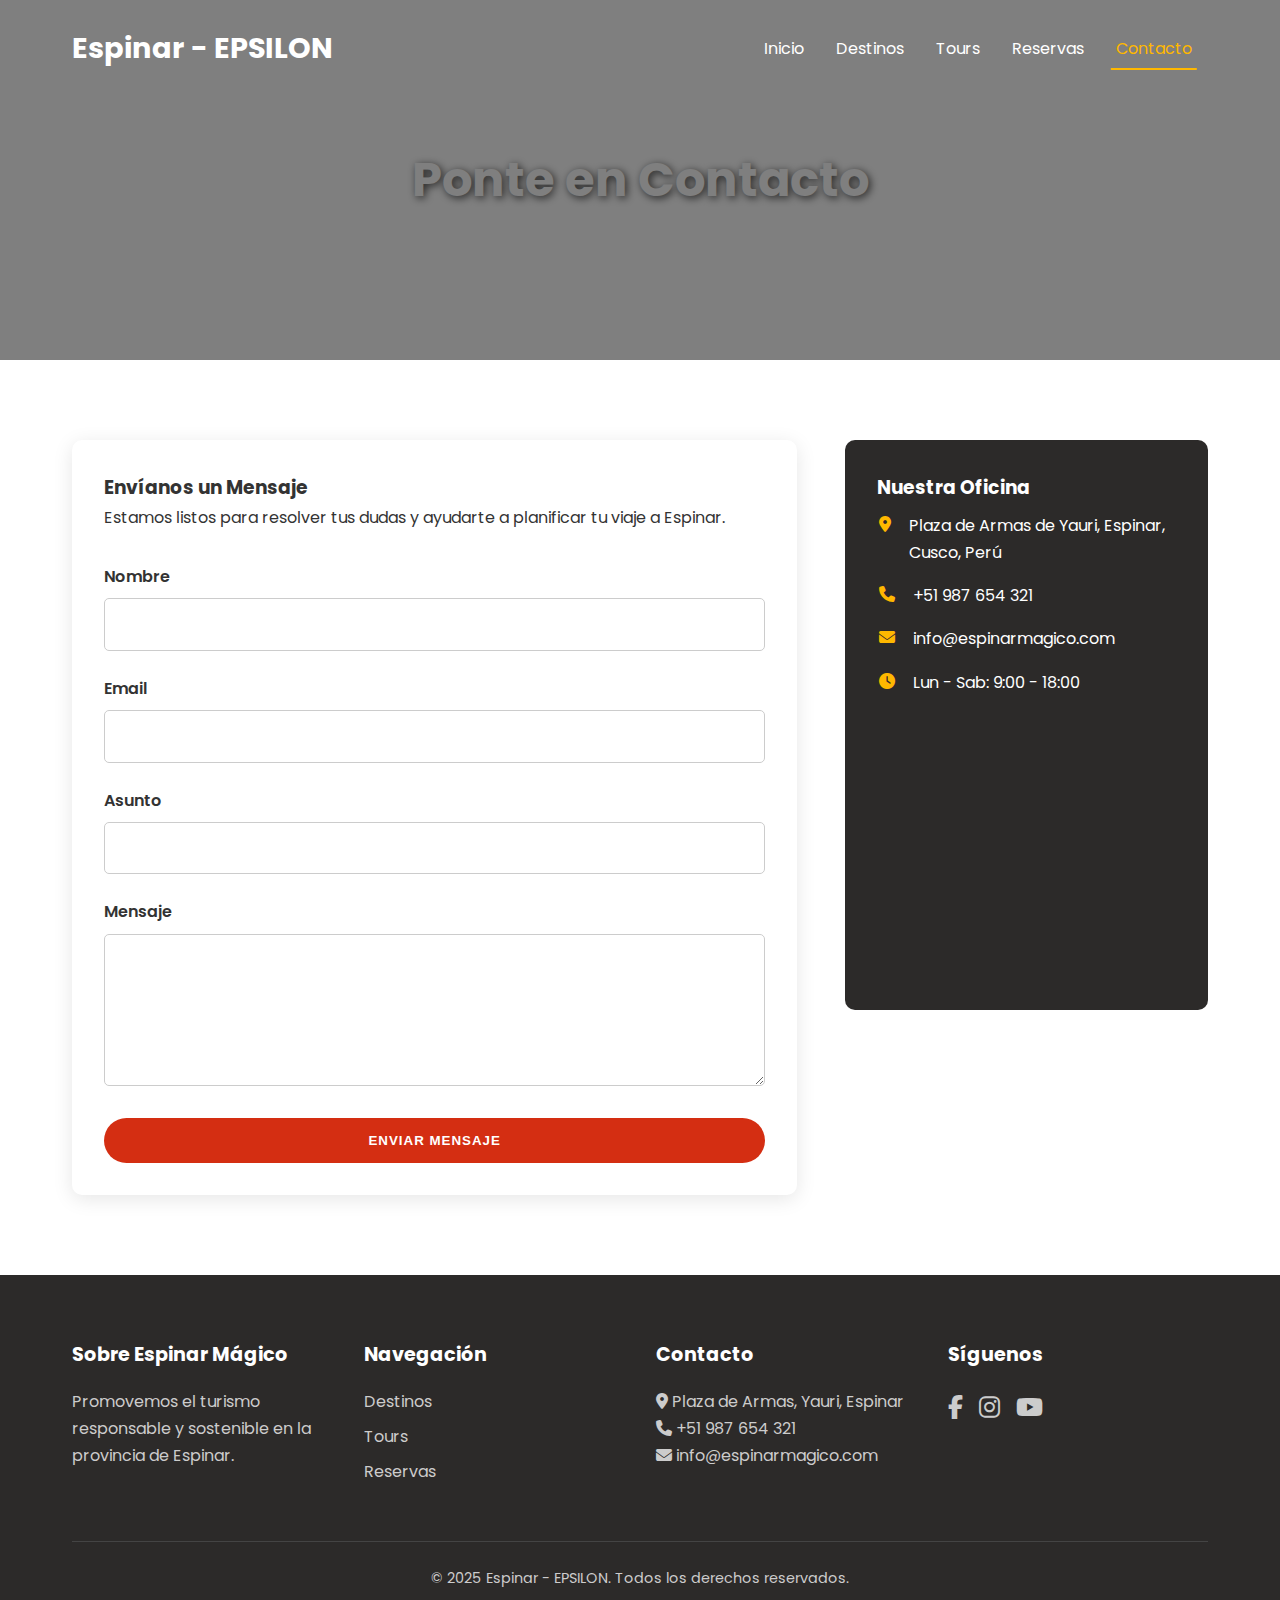
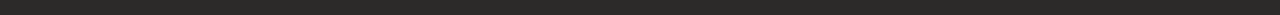
<file: contacto.html>
<!DOCTYPE html>
<html lang="es">
<head>
    <meta charset="UTF-8">
    <meta name="viewport" content="width=device-width, initial-scale=1.0">
    <title>Turismo Espinar | Corazón Altoandino de Cusco</title>
    <link rel="preconnect" href="https://fonts.googleapis.com">
    <link rel="preconnect" href="https://fonts.gstatic.com" crossorigin>
    <link href="https://fonts.googleapis.com/css2?family=Poppins:wght@300;400;600;700&display=swap" rel="stylesheet">
    <link rel="stylesheet" href="https://cdnjs.cloudflare.com/ajax/libs/font-awesome/6.5.2/css/all.min.css">
    <link rel="stylesheet" href="css/style.css">
</head>
<body>
    <header class="main-header" id="main-header">
        <div class="container">
            <a href="index.html" class="logo">Espinar - EPSILON</a>
            <nav class="main-nav" id="main-nav">
                <ul>
                    <li><a href="index.html">Inicio</a></li>
                    <li><a href="destinos.html">Destinos</a></li>
                    <li><a href="tours.html">Tours</a></li>
                    <li><a href="reservas.html">Reservas</a></li>
                    <li><a href="contacto.html" class="active">Contacto</a></li>
                </ul>
            </nav>
            <div class="hamburger-menu" id="hamburger-menu">
                <span class="bar"></span><span class="bar"></span><span class="bar"></span>
            </div>
        </div>
    </header>
    <main>
        <section class="page-hero" style="background-image: url('https://ensurago.com/wp/wp-content/uploads/2019/04/Fondo_Contactanos.jpg');">
            <h1>Ponte en Contacto</h1>
        </section>
        <section class="content-section">
            <div class="container">
                <div class="contact-grid">
                    <div class="contact-form">
                        <h3>Envíanos un Mensaje</h3>
                        <p>Estamos listos para resolver tus dudas y ayudarte a planificar tu viaje a Espinar.</p>
                        <form style="margin-top: 2rem;">
                            <div class="form-group"><label for="name">Nombre</label><input type="text" id="name" required></div>
                            <div class="form-group"><label for="email">Email</label><input type="email" id="email" required></div>
                            <div class="form-group"><label for="subject">Asunto</label><input type="text" id="subject" required></div>
                            <div class="form-group"><label for="message">Mensaje</label><textarea id="message" rows="5" required></textarea></div>
                            <button type="submit" class="btn btn-primary">Enviar Mensaje</button>
                        </form>
                    </div>
                    <div class="contact-info">
                        <h3>Nuestra Oficina</h3>
                        <p><i class="fas fa-map-marker-alt"></i> Plaza de Armas de Yauri, Espinar, Cusco, Perú</p>
                        <p><i class="fas fa-phone"></i> +51 987 654 321</p>
                        <p><i class="fas fa-envelope"></i> info@espinarmagico.com</p>
                        <p><i class="fas fa-clock"></i> Lun - Sab: 9:00 - 18:00</p>
                        <div class="map-container">
                            <iframe src="https://www.google.com/maps/embed?pb=!1m18!1m12!1m3!1d3856.551989092873!2d-71.4116584257125!3d-14.79469557007255!2m3!1f0!2f0!3f0!3m2!1i1024!2i768!4f13.1!3m3!1m2!1s0x9168971f11400263%3A0x2bd0c8413b827e69!2sPlaza%20de%20Armas%20de%20Yauri!5e0!3m2!1ses-419!2spe!4v1718674069359!5m2!1ses-419!2spe" allowfullscreen="" loading="lazy" referrerpolicy="no-referrer-when-downgrade"></iframe>
                        </div>
                    </div>
                </div>
            </div>
        </section>
    </main>

    <footer class="main-footer">
        <div class="container">
            <div class="footer-grid">
                <div><h4>Sobre Espinar Mágico</h4><p>Promovemos el turismo responsable y sostenible en la provincia de Espinar.</p></div>
                <div><h4>Navegación</h4><a href="destinos.html">Destinos</a><a href="tours.html">Tours</a><a href="reservas.html">Reservas</a></div>
                <div><h4>Contacto</h4><p><i class="fas fa-map-marker-alt"></i> Plaza de Armas, Yauri, Espinar</p><p><i class="fas fa-phone"></i> +51 987 654 321</p><p><i class="fas fa-envelope"></i> info@espinarmagico.com</p></div>
                <div><h4>Síguenos</h4><div class="social-links"><a href="https://www.facebook.com/rony.cristian.142"><i class="fab fa-facebook-f"></i></a><a href="https://www.facebook.com/rony.cristian.142"><i class="fab fa-instagram"></i></a><a href="https://www.facebook.com/rony.cristian.142"><i class="fab fa-youtube"></i></a></div></div>
            </div>
            <div class="footer-bottom"><p>© 2025 Espinar - EPSILON. Todos los derechos reservados.</p></div>
        </div>
    </footer>
    
    <script src="js/main.js"></script>
</body>
</html>
</file>
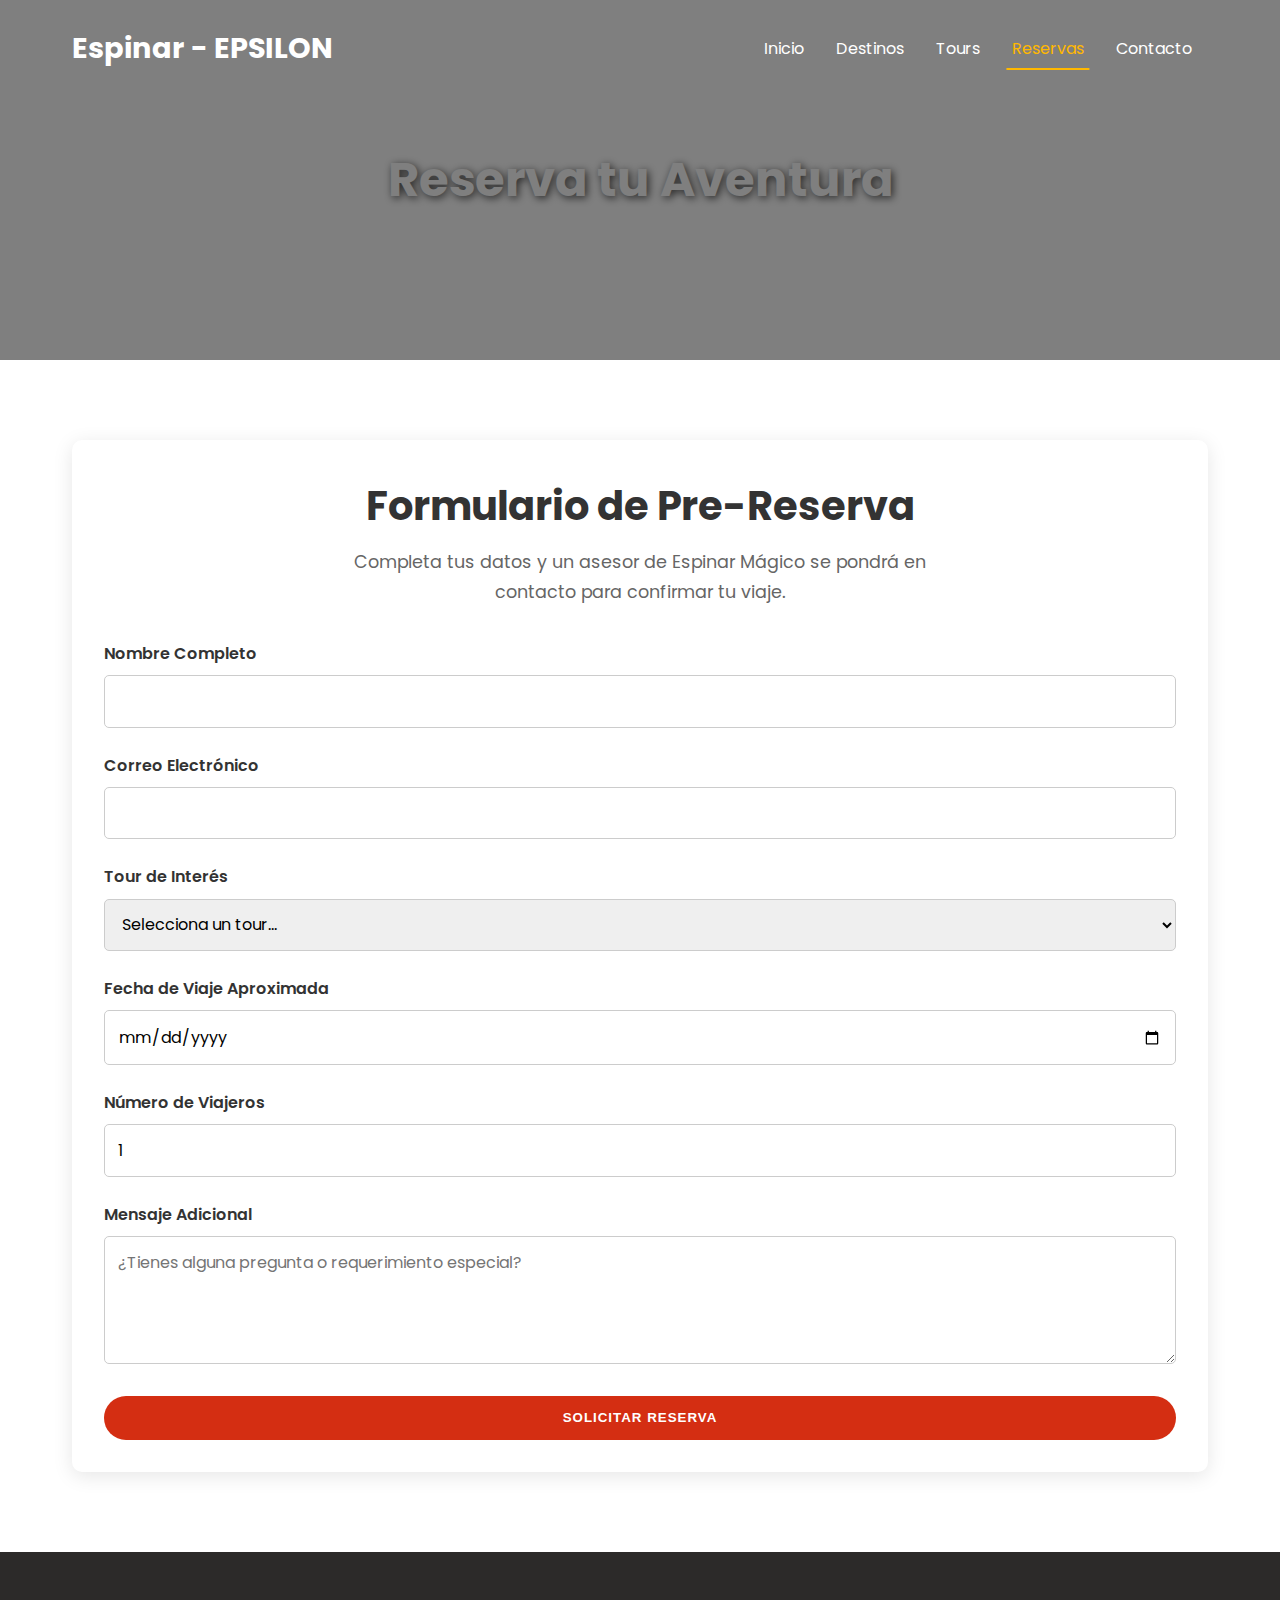
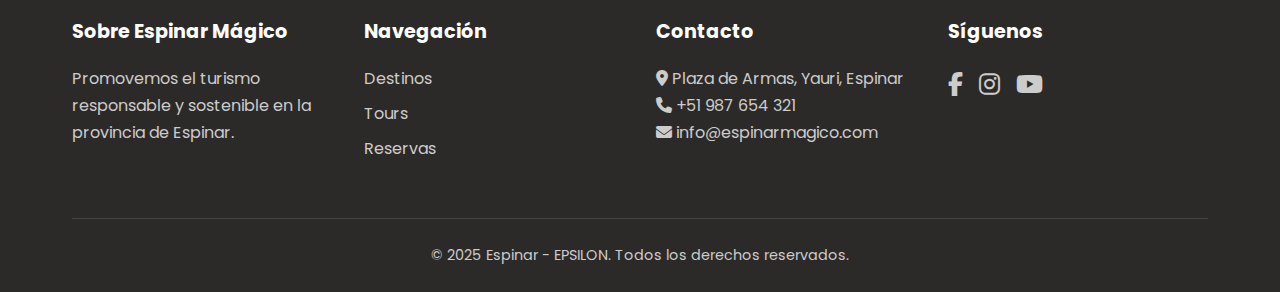
<file: reservas.html>
<!DOCTYPE html>
<html lang="es">
<head>
    <meta charset="UTF-8">
    <meta name="viewport" content="width=device-width, initial-scale=1.0">
    <title>Turismo Espinar | Corazón Altoandino de Cusco</title>
    <link rel="preconnect" href="https://fonts.googleapis.com">
    <link rel="preconnect" href="https://fonts.gstatic.com" crossorigin>
    <link href="https://fonts.googleapis.com/css2?family=Poppins:wght@300;400;600;700&display=swap" rel="stylesheet">
    <link rel="stylesheet" href="https://cdnjs.cloudflare.com/ajax/libs/font-awesome/6.5.2/css/all.min.css">
    <link rel="stylesheet" href="css/style.css">
</head>
<body>
    <header class="main-header" id="main-header">
        <div class="container">
            <a href="index.html" class="logo">Espinar - EPSILON</a>
            <nav class="main-nav" id="main-nav">
                <ul>
                    <li><a href="index.html">Inicio</a></li>
                    <li><a href="destinos.html">Destinos</a></li>
                    <li><a href="tours.html">Tours</a></li>
                    <li><a href="reservas.html" class="active">Reservas</a></li>
                    <li><a href="contacto.html">Contacto</a></li>
                </ul>
            </nav>
            <div class="hamburger-menu" id="hamburger-menu">
                <span class="bar"></span><span class="bar"></span><span class="bar"></span>
            </div>
        </div>
    </header>
    <main>
        <section class="page-hero" style="background-image: url('https://images.pexels.com/photos/1612461/pexels-photo-1612461.jpeg?auto=compress&cs=tinysrgb&w=1260&h=750&dpr=2');">
            <h1>Reserva tu Aventura</h1>
        </section>
        <section class="content-section">
            <div class="container">
                <div class="form-container">
                    <div class="section-title" style="margin-bottom: 2rem;">
                        <h2>Formulario de Pre-Reserva</h2>
                        <p>Completa tus datos y un asesor de Espinar Mágico se pondrá en contacto para confirmar tu viaje.</p>
                    </div>
                    <form>
                        <div class="form-group"><label for="name">Nombre Completo</label><input type="text" id="name" name="name" required></div>
                        <div class="form-group"><label for="email">Correo Electrónico</label><input type="email" id="email" name="email" required></div>
                        <div class="form-group"><label for="tour">Tour de Interés</label>
                            <select id="tour" name="tour" required>
                                <option value="">Selecciona un tour...</option>
                                <option value="kanamarka">Circuito Histórico: K'anamarka</option>
                                <option value="canones">Aventura en los Tres Cañones</option>
                                <option value="completo">Espinar Completo (2 Días)</option>
                                <option value="otro">Otro / Consulta personalizada</option>
                            </select>
                        </div>
                        <div class="form-group"><label for="date">Fecha de Viaje Aproximada</label><input type="date" id="date" name="date"></div>
                        <div class="form-group"><label for="travelers">Número de Viajeros</label><input type="number" id="travelers" name="travelers" min="1" value="1" required></div>
                        <div class="form-group"><label for="message">Mensaje Adicional</label><textarea id="message" name="message" rows="4" placeholder="¿Tienes alguna pregunta o requerimiento especial?"></textarea></div>
                        <button type="submit" class="btn btn-primary">Solicitar Reserva</button>
                    </form>
                </div>
            </div>
        </section>
    </main>
    
    <footer class="main-footer">
        <div class="container">
            <div class="footer-grid">
                <div><h4>Sobre Espinar Mágico</h4><p>Promovemos el turismo responsable y sostenible en la provincia de Espinar.</p></div>
                <div><h4>Navegación</h4><a href="destinos.html">Destinos</a><a href="tours.html">Tours</a><a href="reservas.html">Reservas</a></div>
                <div><h4>Contacto</h4><p><i class="fas fa-map-marker-alt"></i> Plaza de Armas, Yauri, Espinar</p><p><i class="fas fa-phone"></i> +51 987 654 321</p><p><i class="fas fa-envelope"></i> info@espinarmagico.com</p></div>
                <div><h4>Síguenos</h4><div class="social-links"><a href="https://www.facebook.com/rony.cristian.142"><i class="fab fa-facebook-f"></i></a><a href="https://www.facebook.com/rony.cristian.142"><i class="fab fa-instagram"></i></a><a href="https://www.facebook.com/rony.cristian.142"><i class="fab fa-youtube"></i></a></div></div>
            </div>
            <div class="footer-bottom"><p>© 2025 Espinar - EPSILON. Todos los derechos reservados.</p></div>
        </div>
    </footer>

    <script src="js/main.js"></script>
</body>
</html>
</file>
<file: css/style.css>
/* css/style.css */

/* --- RESET Y VARIABLES GLOBALES --- */
:root {
    --primary-color: #D42E12; /* Un color terracota/rojo andino */
    --secondary-color: #FFB800; /* Un color dorado/amarillo inspirado en el sol */
    --dark-color: #2c2a29;
    --light-color: #f4f4f4;
    --text-color: #333;
    --font-family: 'Poppins', sans-serif;
}

* {
    margin: 0;
    padding: 0;
    box-sizing: border-box;
}

html {
    scroll-behavior: smooth;
}

body {
    font-family: var(--font-family);
    line-height: 1.7;
    color: var(--text-color);
    background-color: #fff;
}

a {
    text-decoration: none;
    color: var(--primary-color);
}

ul {
    list-style: none;
}

.container {
    max-width: 1200px;
    margin: auto;
    padding: 0 2rem;
}

/* --- HEADER Y NAVEGACIÓN --- */
.main-header {
    position: absolute;
    top: 0;
    left: 0;
    width: 100%;
    z-index: 10;
    padding: 1.5rem 0;
    transition: background-color 0.3s ease;
}

.main-header.scrolled {
    position: fixed;
    background-color: rgba(44, 42, 41, 0.85); /* --dark-color con transparencia */
    backdrop-filter: blur(10px);
    animation: slideDown 0.5s ease-in-out;
}

@keyframes slideDown {
    from { transform: translateY(-100%); }
    to { transform: translateY(0); }
}

.main-header .container {
    display: flex;
    justify-content: space-between;
    align-items: center;
}

.logo {
    font-size: 1.8rem;
    font-weight: 700;
    color: #fff;
}

.main-nav ul {
    display: flex;
}

.main-nav ul li a {
    color: #fff;
    padding: 0.5rem 1rem;
    font-weight: 400;
    position: relative;
    transition: color 0.3s ease;
}

.main-nav ul li a::after {
    content: '';
    position: absolute;
    bottom: -2px;
    left: 50%;
    transform: translateX(-50%);
    width: 0;
    height: 2px;
    background-color: var(--secondary-color);
    transition: width 0.3s ease;
}

.main-nav ul li a:hover, .main-nav ul li a.active {
    color: var(--secondary-color);
}

.main-nav ul li a:hover::after, .main-nav ul li a.active::after {
    width: 80%;
}

.hamburger-menu {
    display: none;
    cursor: pointer;
    z-index: 1001;
}

.hamburger-menu .bar {
    display: block;
    width: 28px;
    height: 3px;
    margin: 5px auto;
    background-color: #fff;
    transition: all 0.3s ease-in-out;
}


/* --- SECCIONES HERO --- */
.hero, .page-hero {
    position: relative;
    display: flex;
    justify-content: center;
    align-items: center;
    text-align: center;
    color: #fff;
    background-size: cover;
    background-position: center;
}

.hero { height: 100vh; }
.page-hero { height: 40vh; }

.hero::before, .page-hero::before {
    content: '';
    position: absolute;
    top: 0; left: 0; width: 100%; height: 100%;
    background: rgba(0, 0, 0, 0.5); /* Overlay para legibilidad */
}

.hero-content {
    position: relative;
    z-index: 2;
    max-width: 800px;
    padding: 0 1rem;
    animation: fadeIn 1.5s ease-in;
}

.hero-content h1, .page-hero h1 {
    font-weight: 700;
    text-shadow: 2px 2px 8px rgba(0,0,0,0.7);
}

.hero-content h1 { font-size: 3.5rem; margin-bottom: 1rem; }
.hero-content p { font-size: 1.5rem; font-weight: 300; margin-bottom: 2rem; }
.page-hero h1 { font-size: 3rem; }


/* --- ESTILOS DE CONTENIDO GENERAL --- */
.btn {
    display: inline-block;
    padding: 0.8rem 2.5rem;
    border-radius: 50px;
    font-weight: 600;
    transition: all 0.3s ease;
    text-transform: uppercase;
    letter-spacing: 1px;
    border: 2px solid transparent;
    cursor: pointer;
}
.btn-primary { background-color: var(--primary-color); color: #fff; }
.btn-primary:hover { background-color: #a5230e; }
.btn-secondary { background: var(--secondary-color); color: var(--dark-color); }
.btn-secondary:hover { transform: translateY(-3px); box-shadow: 0 5px 15px rgba(0,0,0,0.2); }

.content-section { padding: 5rem 0; }
.content-section.bg-light { background-color: #f9f9f9; }

.section-title { text-align: center; margin-bottom: 3rem; }
.section-title h2 { font-size: 2.5rem; margin-bottom: 0.5rem; }
.section-title p { font-size: 1.1rem; color: #666; max-width: 600px; margin: auto; }

/* --- TARJETAS DE DESTINO --- */
.destinations-grid { display: grid; grid-template-columns: repeat(auto-fit, minmax(300px, 1fr)); gap: 2rem; }
.destination-card { background: #fff; border-radius: 10px; box-shadow: 0 4px 15px rgba(0,0,0,0.1); overflow: hidden; transition: transform 0.3s ease, box-shadow 0.3s ease; }
.destination-card:hover { transform: translateY(-10px); box-shadow: 0 10px 25px rgba(0,0,0,0.15); }
.destination-card img { width: 100%; height: 220px; object-fit: cover; display: block; }
.card-content { padding: 1.5rem; }
.card-content h3 { margin-bottom: 0.5rem; }
.card-content p { color: #666; font-size: 0.95rem; margin-bottom: 1rem; }
.category-title { margin-top: 4rem; margin-bottom: 2rem; font-size: 2rem; font-weight: 600; border-bottom: 2px solid var(--primary-color); padding-bottom: 0.5rem; display: inline-block; }
.category-title:first-child { margin-top: 0; }

/* --- LISTA DE TOURS --- */
.tour-list { display: flex; flex-direction: column; gap: 3rem; }
.tour-item { display: flex; gap: 2rem; background: #fff; box-shadow: 0 4px 15px rgba(0,0,0,0.1); border-radius: 10px; overflow: hidden; }
.tour-item:nth-child(even) { flex-direction: row-reverse; }
.tour-image { flex: 1 1 40%; min-width: 300px; }
.tour-image img { width: 100%; height: 100%; object-fit: cover; display: block; }
.tour-details { flex: 1 1 60%; padding: 2rem; }
.tour-details h3 { font-size: 1.8rem; margin-bottom: 0.5rem; }
.tour-meta { display: flex; flex-wrap: wrap; gap: 1.5rem; margin-bottom: 1rem; color: #555; font-weight: 600; }
.tour-meta span { display: flex; align-items: center; gap: 0.5rem; }
.tour-details .description { margin-bottom: 1.5rem; }
.tour-includes { margin-bottom: 1.5rem; }
.tour-includes ul { list-style: none; padding-left: 0; display: grid; grid-template-columns: 1fr 1fr; gap: 0.5rem; }
.tour-includes ul li i { color: #28a745; margin-right: 0.5rem; }

/* --- FORMULARIOS --- */
.form-container, .contact-form { padding: 2rem; background: #fff; border-radius: 10px; box-shadow: 0 4px 20px rgba(0,0,0,0.1); }
.form-group { margin-bottom: 1.5rem; }
.form-group label { display: block; margin-bottom: 0.5rem; font-weight: 600; }
.form-group input, .form-group select, .form-group textarea { width: 100%; padding: 0.8rem; border: 1px solid #ccc; border-radius: 5px; font-family: inherit; font-size: 1rem; }
.form-group input:focus, .form-group select:focus, .form-group textarea:focus { outline: none; border-color: var(--primary-color); box-shadow: 0 0 5px rgba(212, 46, 18, 0.5); }
.form-container .btn, .contact-form .btn { width: 100%; }

/* --- PÁGINA DE CONTACTO --- */
.contact-grid { display: grid; grid-template-columns: 2fr 1fr; gap: 3rem; align-items: flex-start; }
.contact-info { padding: 2rem; background: var(--dark-color); color: #fff; border-radius: 10px; }
.contact-info h3 { padding-bottom: 0.5rem; }
.contact-info p { margin-bottom: 1rem; display: flex; align-items: flex-start; }
.contact-info i { color: var(--secondary-color); margin-right: 1rem; width: 20px; text-align: center; margin-top: 4px; }
.map-container { margin-top: 1.5rem; border-radius: 5px; overflow: hidden; }
.map-container iframe { width: 100%; height: 250px; border: 0; }

/* --- FOOTER --- */
.main-footer { background-color: var(--dark-color); color: #ccc; padding-top: 4rem; }
.footer-grid { display: grid; grid-template-columns: repeat(auto-fit, minmax(220px, 1fr)); gap: 2rem; padding-bottom: 3rem; }
.footer-grid h4 { color: #fff; margin-bottom: 1rem; font-size: 1.2rem; }
.footer-grid a { color: #ccc; display: block; margin-bottom: 0.5rem; transition: color 0.3s ease; }
.footer-grid a:hover { color: var(--secondary-color); }
.social-links a { display: inline-block; margin-right: 1rem; font-size: 1.5rem; }
.footer-bottom { border-top: 1px solid #444; text-align: center; padding: 1.5rem 0; font-size: 0.9rem; }

/* --- RESPONSIVE DESIGN --- */
@media (max-width: 768px) {
    .hero-content h1, .page-hero h1 { font-size: 2.2rem; }
    .hero-content p { font-size: 1.1rem; }
    .page-hero { height: 30vh; }
    
    .main-nav { position: fixed; top: 0; right: -100%; width: 100%; height: 100vh; background: rgba(44, 42, 41, 0.98); transition: right 0.5s ease-in-out; display: flex; justify-content: center; align-items: center; }
    .main-nav.is-active { right: 0; }
    .main-nav ul { flex-direction: column; text-align: center; }
    .main-nav ul li a { font-size: 1.8rem; margin: 1rem 0; display: block; }
    .hamburger-menu { display: block; }
    .hamburger-menu.is-active .bar:nth-child(2) { opacity: 0; }
    .hamburger-menu.is-active .bar:nth-child(1) { transform: translateY(8px) rotate(45deg); }
    .hamburger-menu.is-active .bar:nth-child(3) { transform: translateY(-8px) rotate(-45deg); }

    .form-container {
        width: 90%;
        margin-left: auto;
        margin-right: auto;
        padding: 1.5rem;
    }
    .form-group input,
    .form-group select,
    .form-group textarea,
    .form-container .btn {
        width: 100%;
    }

    .tour-item, .tour-item:nth-child(even) { flex-direction: column; }
    .tour-includes ul { grid-template-columns: 1fr; }
    
    .contact-grid { 
        grid-template-columns: 1fr;
        gap: 2rem;
    }
    .contact-info {
        width: 100%; /* Agregado */
        padding: 1.5rem;
        /* text-align: center; -- Eliminado ya que `justify-content` es más efectivo aquí */
    }
    .contact-info p {
        display: flex; /* Asegura que siga siendo flex */
        flex-direction: row; /* Mantenerlos en fila */
        align-items: flex-start; /* Alineación vertical de ítems */
        justify-content: center; /* Agregado: Centra el contenido horizontalmente */
        text-align: left; /* Agregado: Restablece la alineación del texto */
        margin-bottom: 0.8rem; /* Ajuste el espacio */
    }
    .contact-info i {
        margin-right: 0.5rem;
        width: auto; /* Agregado */
    }
    .map-container {
        width: 95%; /* Agregado */
        margin-left: auto; /* Agregado */
        margin-right: auto; /* Agregado */
    }

    .footer-grid { text-align: center; }
}
</file>
